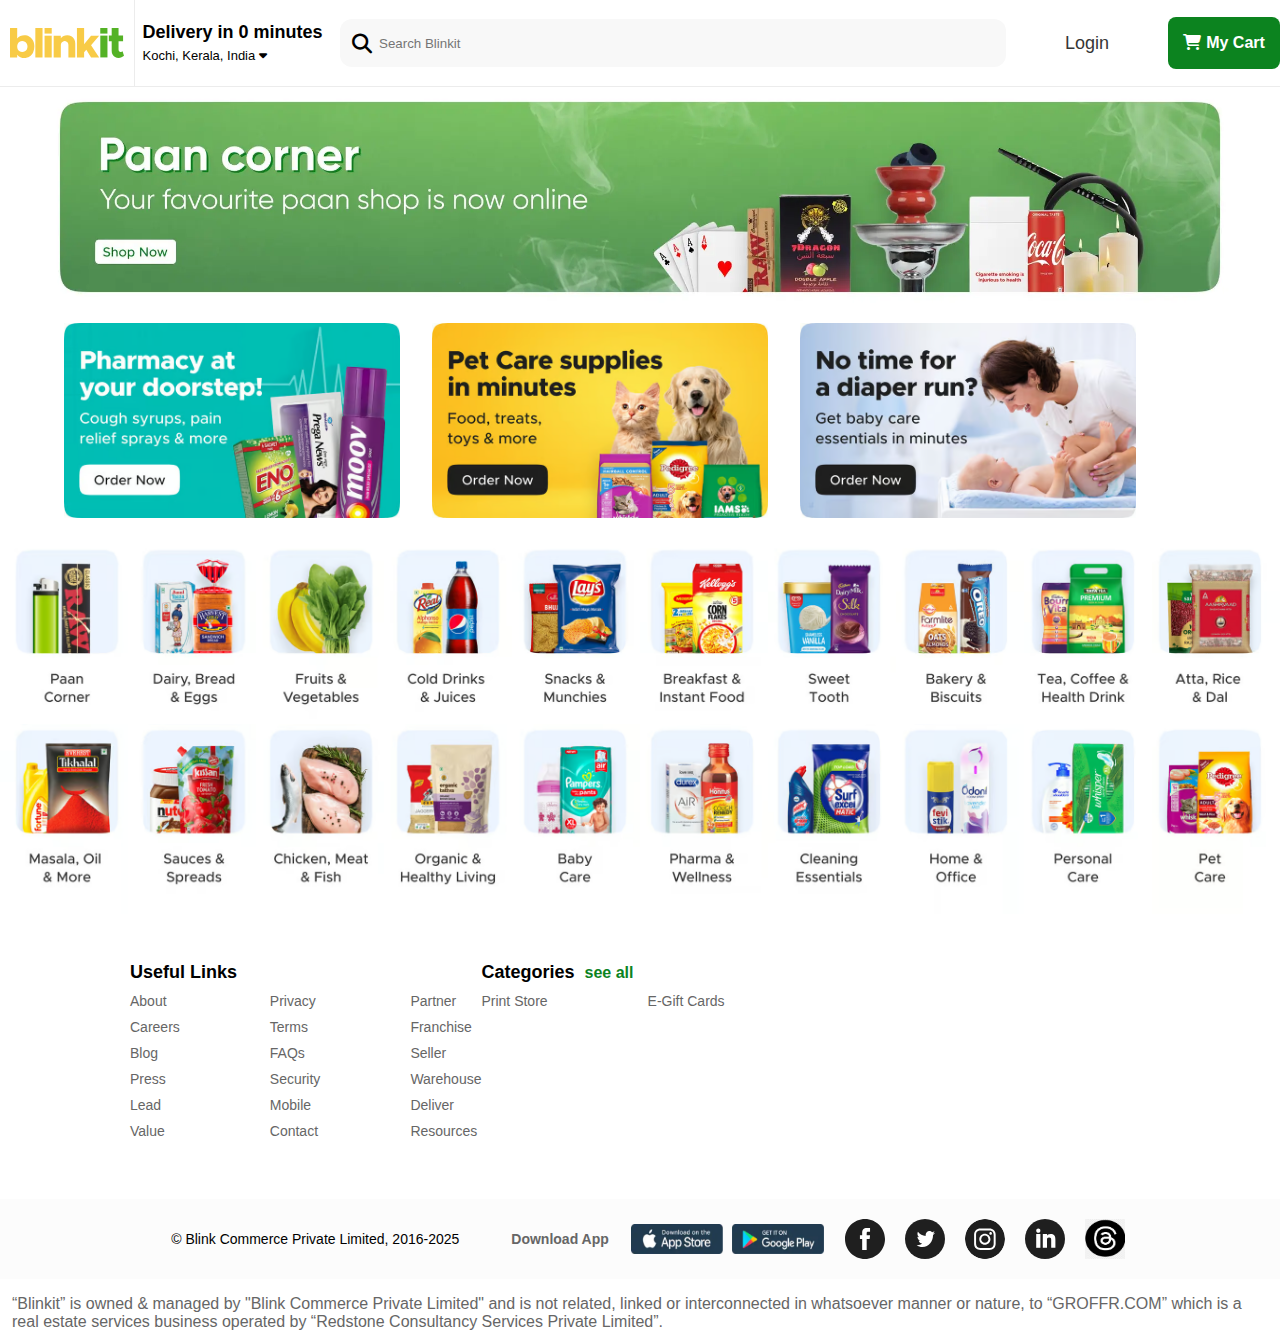
<file: index.html>
<!DOCTYPE html>
<html lang="en">
<head>
    <meta charset="UTF-8">
    <meta name="viewport" content="width=device-width, initial-scale=1.0">
    <link rel="icon" type="image/webp" href="icon.webp">
    <title>Everything delivered in minutes | Blinkit</title>
    <link rel="stylesheet" href="https://cdnjs.cloudflare.com/ajax/libs/font-awesome/6.7.2/css/all.min.css" integrity="sha512-Evv84Mr4kqVGRNSgIGL/F/aIDqQb7xQ2vcrdIwxfjThSH8CSR7PBEakCr51Ck+w+/U6swU2Im1vVX0SVk9ABhg==" crossorigin="anonymous" referrerpolicy="no-referrer" />
    <link rel="stylesheet" href="Blinkit.css">
</head>
<body>
    <header>

        <div class="nav-top">

            <div class="nav-logo">
                <div class="logo"></div>
            </div>
            
            <div class="nav-location">
                <div class="nav-container">
                <div class="delivery"><b>Delivery in 0 minutes</b></div>
                <div class="location">Kochi, Kerala, India <i class="fa-solid fa-caret-down"></i></div>
                </div>
            </div>

            <div class="nav-search">
                <div class="search">
                    <div class="search-icon">
                        <i class="fa-solid fa-magnifying-glass"></i>
                    </div>
                    <input placeholder="Search Blinkit" class="search-input">
                </div>
            </div>

            <div class="nav-login-cart">
                <div class="login">Login</div>
                <div class="cart"><b><i class="fa-solid fa-cart-shopping"></i>My Cart</b></div>
            </div>

        </div>

    </header>

    <div class="section-container">
        <div class="top-section">
            <img class="top-img" src="top.webp" alt="top ad">
        </div>

        <div class="mid-section">
            <div class="img-section">
                <img class="mid-img" src="img1.avif" alt="image 1">
                <img class="mid-img" src="img2.avif" alt="image 1">
                <img class="mid-img" src="img3.avif" alt="image 1">
            </div>
        </div>

        <div class="lower-section">
            <div class="lower">
                <div class="lower-grid">
                    <img class="img-items" src="item1.avif" alt="item">
                    <img class="img-items" src="item2.avif" alt="item">
                    <img class="img-items" src="item3.avif" alt="item">
                    <img class="img-items" src="item4.avif" alt="item">
                    <img class="img-items" src="item5.avif" alt="item">
                    <img class="img-items" src="item6.avif" alt="item">
                    <img class="img-items" src="item7.avif" alt="item">
                    <img class="img-items" src="item8.avif" alt="item">
                    <img class="img-items" src="item9.avif" alt="item">
                    <img class="img-items" src="item10.avif" alt="item">

                    <img class="img-items" src="item11.avif" alt="item">
                    <img class="img-items" src="item12.avif" alt="item">
                    <img class="img-items" src="item13.avif" alt="item">
                    <img class="img-items" src="item14.avif" alt="item">
                    <img class="img-items" src="item15.avif" alt="item">
                    <img class="img-items" src="item16.avif" alt="item">
                    <img class="img-items" src="item17.avif" alt="item">
                    <img class="img-items" src="item18.avif" alt="item">
                    <img class="img-items" src="item19.avif" alt="item">
                    <img class="img-items" src="item20.avif" alt="item">
                </div>
            </div>
        </div>
    </div>

    <footer>
        <div class="footer-container">
            <div class="footer-section">
                <div class="footer-links">
                    <div class="links">Useful Links</div>
                    <div class="footer-items">
                        <ul>
                            <li>About</li>
                            <li>Careers</li>
                            <li>Blog</li>
                            <li>Press</li>
                            <li>Lead</li>
                            <li>Value</li>
                        </ul>
    
                        <ul>
                            <li>Privacy</li>
                            <li>Terms</li>
                            <li>FAQs</li>
                            <li>Security</li>
                            <li>Mobile</li>
                            <li>Contact</li>
                        </ul>
    
                        <ul>
                            <li>Partner</li>
                            <li>Franchise</li>
                            <li>Seller</li>
                            <li>Warehouse</li>
                            <li>Deliver</li>
                            <li>Resources</li>
                        </ul>
                    </div>
                </div>
    
                <div class="footer-category">
                    <div class="category-title">
                        Categories
                        <a href="#" class="see-all">see all</a>
                    </div>
                    <div class="category-items">
                        <ul>
                            <li>Print Store</li>
                        </ul>
                        <ul>
                            <li>E-Gift Cards</li>
                        </ul>
                    </div>
                </div>
            </div>
        </div>

        <div class="mid-footer">
            <div class="mid-footer-content">
                <div class="copy">
                    <span>© Blink Commerce Private Limited, 2016-2025</span>
                </div>
                <div class="download">
                    <span class="bold-download">Download App</span>
                    <div class="app-img">
                    <img class="app" src="app1.webp" alt="app store">
                    <img class="app" src="app2.webp" alt="app store">
                    </div>
                </div>
                <div class="icons">
                    <div class="icon-style">
                        <img class="brands" src="facebook.svg" alt="facebook">
                        <img class="brands" src="twitter.svg" alt="twitter">
                        <img class="brands" src="instagram.svg" alt="instagram">
                        <img class="brands" src="linkdin.svg" alt="linkdin">
                        <img class="brands" src="threads.jpeg" alt="threads">
                    </div>
                </div>
            </div>
        </div>

        <div class="lower-footer">
            <div class="lower-content">
                <p>“Blinkit” is owned & managed by "Blink Commerce Private Limited" and is not related, linked or interconnected in whatsoever manner or nature, to “GROFFR.COM” which is a real estate services business operated by “Redstone Consultancy Services Private Limited”.</p>
            </div>
        </div>
    </footer>
    
</body>
</html>
</file>
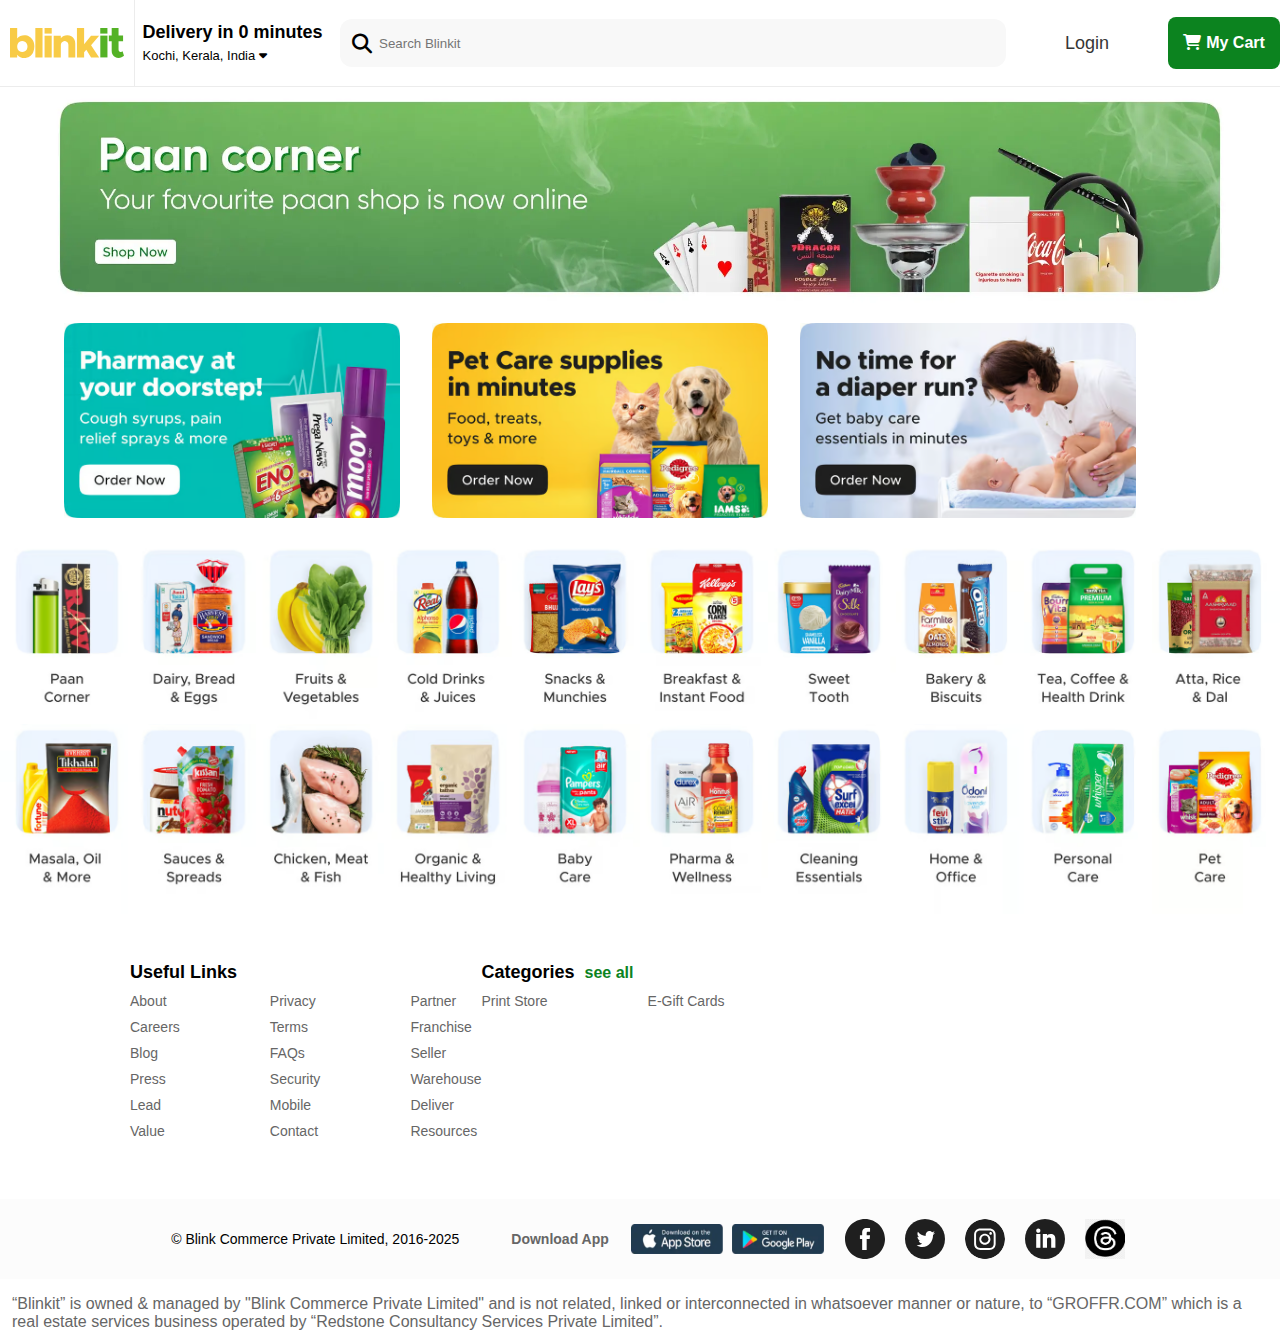
<file: Blinkit.html>
<!DOCTYPE html>
<html lang="en">
<head>
    <meta charset="UTF-8">
    <meta name="viewport" content="width=device-width, initial-scale=1.0">
    <link rel="icon" type="image/webp" href="icon.webp">
    <title>Everything delivered in minutes | Blinkit</title>
    <link rel="stylesheet" href="https://cdnjs.cloudflare.com/ajax/libs/font-awesome/6.7.2/css/all.min.css" integrity="sha512-Evv84Mr4kqVGRNSgIGL/F/aIDqQb7xQ2vcrdIwxfjThSH8CSR7PBEakCr51Ck+w+/U6swU2Im1vVX0SVk9ABhg==" crossorigin="anonymous" referrerpolicy="no-referrer" />
    <link rel="stylesheet" href="Blinkit.css">
</head>
<body>
    <header>

        <div class="nav-top">

            <div class="nav-logo">
                <div class="logo"></div>
            </div>
            
            <div class="nav-location">
                <div class="nav-container">
                <div class="delivery"><b>Delivery in 0 minutes</b></div>
                <div class="location">Kochi, Kerala, India <i class="fa-solid fa-caret-down"></i></div>
                </div>
            </div>

            <div class="nav-search">
                <div class="search">
                    <div class="search-icon">
                        <i class="fa-solid fa-magnifying-glass"></i>
                    </div>
                    <input placeholder="Search Blinkit" class="search-input">
                </div>
            </div>

            <div class="nav-login-cart">
                <div class="login">Login</div>
                <div class="cart"><b><i class="fa-solid fa-cart-shopping"></i>My Cart</b></div>
            </div>

        </div>

    </header>

    <div class="section-container">
        <div class="top-section">
            <img class="top-img" src="top.webp" alt="top ad">
        </div>

        <div class="mid-section">
            <div class="img-section">
                <img class="mid-img" src="img1.avif" alt="image 1">
                <img class="mid-img" src="img2.avif" alt="image 1">
                <img class="mid-img" src="img3.avif" alt="image 1">
            </div>
        </div>

        <div class="lower-section">
            <div class="lower">
                <div class="lower-grid">
                    <img class="img-items" src="item1.avif" alt="item">
                    <img class="img-items" src="item2.avif" alt="item">
                    <img class="img-items" src="item3.avif" alt="item">
                    <img class="img-items" src="item4.avif" alt="item">
                    <img class="img-items" src="item5.avif" alt="item">
                    <img class="img-items" src="item6.avif" alt="item">
                    <img class="img-items" src="item7.avif" alt="item">
                    <img class="img-items" src="item8.avif" alt="item">
                    <img class="img-items" src="item9.avif" alt="item">
                    <img class="img-items" src="item10.avif" alt="item">

                    <img class="img-items" src="item11.avif" alt="item">
                    <img class="img-items" src="item12.avif" alt="item">
                    <img class="img-items" src="item13.avif" alt="item">
                    <img class="img-items" src="item14.avif" alt="item">
                    <img class="img-items" src="item15.avif" alt="item">
                    <img class="img-items" src="item16.avif" alt="item">
                    <img class="img-items" src="item17.avif" alt="item">
                    <img class="img-items" src="item18.avif" alt="item">
                    <img class="img-items" src="item19.avif" alt="item">
                    <img class="img-items" src="item20.avif" alt="item">
                </div>
            </div>
        </div>
    </div>

    <footer>
        <div class="footer-container">
            <div class="footer-section">
                <div class="footer-links">
                    <div class="links">Useful Links</div>
                    <div class="footer-items">
                        <ul>
                            <li>About</li>
                            <li>Careers</li>
                            <li>Blog</li>
                            <li>Press</li>
                            <li>Lead</li>
                            <li>Value</li>
                        </ul>
    
                        <ul>
                            <li>Privacy</li>
                            <li>Terms</li>
                            <li>FAQs</li>
                            <li>Security</li>
                            <li>Mobile</li>
                            <li>Contact</li>
                        </ul>
    
                        <ul>
                            <li>Partner</li>
                            <li>Franchise</li>
                            <li>Seller</li>
                            <li>Warehouse</li>
                            <li>Deliver</li>
                            <li>Resources</li>
                        </ul>
                    </div>
                </div>
    
                <div class="footer-category">
                    <div class="category-title">
                        Categories
                        <a href="#" class="see-all">see all</a>
                    </div>
                    <div class="category-items">
                        <ul>
                            <li>Print Store</li>
                        </ul>
                        <ul>
                            <li>E-Gift Cards</li>
                        </ul>
                    </div>
                </div>
            </div>
        </div>

        <div class="mid-footer">
            <div class="mid-footer-content">
                <div class="copy">
                    <span>© Blink Commerce Private Limited, 2016-2025</span>
                </div>
                <div class="download">
                    <span class="bold-download">Download App</span>
                    <div class="app-img">
                    <img class="app" src="app1.webp" alt="app store">
                    <img class="app" src="app2.webp" alt="app store">
                    </div>
                </div>
                <div class="icons">
                    <div class="icon-style">
                        <img class="brands" src="facebook.svg" alt="facebook">
                        <img class="brands" src="twitter.svg" alt="twitter">
                        <img class="brands" src="instagram.svg" alt="instagram">
                        <img class="brands" src="linkdin.svg" alt="linkdin">
                        <img class="brands" src="threads.jpeg" alt="threads">
                    </div>
                </div>
            </div>
        </div>

        <div class="lower-footer">
            <div class="lower-content">
                <p>“Blinkit” is owned & managed by "Blink Commerce Private Limited" and is not related, linked or interconnected in whatsoever manner or nature, to “GROFFR.COM” which is a real estate services business operated by “Redstone Consultancy Services Private Limited”.</p>
            </div>
        </div>
    </footer>
    
</body>
</html>
</file>
<file: Blinkit.css>
body{
    background-color: white;
    font-family: Arial, Helvetica, sans-serif;
    margin: 0;
}
.nav-top{
    background-color: rgb(255, 255, 255);
    height: 86px;
    width: 100%;
    display: flex;
    border-bottom: 1px solid rgb(236, 236, 236);
    cursor: pointer; 

}

.nav-logo{
    width:178px;
    height: 86px;
    border-right: 1px solid rgb(236, 236, 236);
    display: flex;
    align-items: center;
    justify-content: center;
}
.logo{
    background-image: url("log.svg");
    width:134px;
    height: 30px;
}

.nav-location{
    width: 320px;
    height: 86px;
    display: flex;
    align-items: center;
    justify-content: center;
}
.nav-container{
    width: 190px;
    height: 42px;
}
.delivery{
    font-size: 18px;
    margin-bottom: 5px;
    color: black;
    font-weight:800px;
}
.location{
    font-size: 13px;
}

.nav-search{
    width: 666px;
    height: 86px;
    display: flex;
    justify-content: center;
    align-items: center;
}
.search{
    height: 48px;
    width: 666px;
    padding: 0px 12px;
    background-color: #f8f8f8;
    display: flex;
    justify-content: center;
    align-items: center;
    border-radius: 12px;
}
.search-input{
    border: none;
    background-color: #f8f8f8;
    margin-left: 5px;
    width: 613px;
    height: 46px;
}

.search-icon{
    width: 20px;
    height: 20px;
    font-size: 20px;
}

.nav-login-cart{
    width: 323px;
    height: 86px;
    display: flex;
    justify-content: center;
    align-items: center;
}
.login{
    width: 162px;
    color: #363636;
    font-size:18px;
    
    display: flex;
    justify-content: center;
    align-items: center;
}
.cart{
    background-color: rgb(12, 131, 31);
    border-radius: 8px;
    height: 52px;
    width: 112px;
    display: flex;
    justify-content: center;
    align-items: center;
    color: #FFFFFF;
    font-size: 16px;
}
.fa-solid.fa-cart-shopping{
    margin-right:5px;
}

/** Top section **/
.top-section{
    width:100%;
    display: flex;
    justify-content: center;
    align-items: center;
}
.top-img{
    width: 1190px;
    height: 220px;
}

/** Mid Section **/
.mid-section{
    width:100%;
    display: flex;
    justify-content: center;
    align-items: center;
}
.img-section{
    display: flex;
    justify-content: center;
    align-items: center;
    width: 1280px;
    height: 227px;
    margin-right: 80px;
}
.mid-img{
    width: 336px;
    height: 195px;
    margin: 16px;
}

/** Lower-setion**/
.lower-section{
    width:100%;
    display: flex;
    justify-content: center;
    align-items: center;
}

.lower-grid{
    display: grid;
    grid-template-columns: repeat(10, 1fr);
}

.img-items{
    width: 128px;
    height: 190px;
}
/** Footer **/
.footer-container {
    width: 100%;
    margin: 48px auto auto;
}

.footer-section {
    display: flex;
    justify-content: space-between;
    margin: 0 130px;
}

/* Useful Links */
.footer-links {
    flex: 1;
}

.links {
    font-weight: bold;
    font-size: 18px;
    margin-bottom: 10px;
}

.footer-items {
    display: flex;
    gap: 90px;
}

ul {
    list-style: none;
    padding: 0;
    margin: 0;
}

li {
    font-size: 14px;
    color: #666666;
    margin-bottom: 10px;
}

/* Categories Section */
.footer-category {
    flex: 2;
}

.category-title {
    font-weight: bold;
    margin-bottom: 10px;
    font-size: 18px;
    display: flex;
    align-items: center;
    gap: 10px;
}

.see-all {
    color: rgb(12, 131, 31);
    font-size: 16px;
    text-decoration: none;
}

.category-items {
    display: flex;
    gap: 100px;
    font-size: 14px;
}

.mid-footer{
    margin-top: 50px;
    display: flex;
    justify-content: center;
    align-items: center;
    width: auto;
}
.mid-footer-content{
    background-color: #fcfcfc;
    font-size: 12px;
    width: 1280px;
    height: 80px;
    display: flex;
    justify-content: center;
    align-items: center;
}

.download{
    display: flex;
    justify-content: center;
    align-items: center;
    margin-left: 20px;
}
span{
    margin:16px;
    font-size: 14px;
}
.bold-download{
    font-weight: bold;
    color: #666666;
}

.app{
    width: 92px;
    height: 30px;
    margin-left: 6px;

}
.app-img{
    justify-content: space-between;
    width: 200px;
    height: 30px;
}
.icon-style{
    display: flex;
    justify-content: space-evenly;
    align-items: center;
}
.brands{
    width: 40px;
    height: 40px;
    margin-left: 20px;
}

.lower-footer{
    display: flex;
    justify-content: center;
    align-items: center;
}

.lower-content{
    width: 1256px;
    height: 36px;
    color: #666666;
}
</file>
